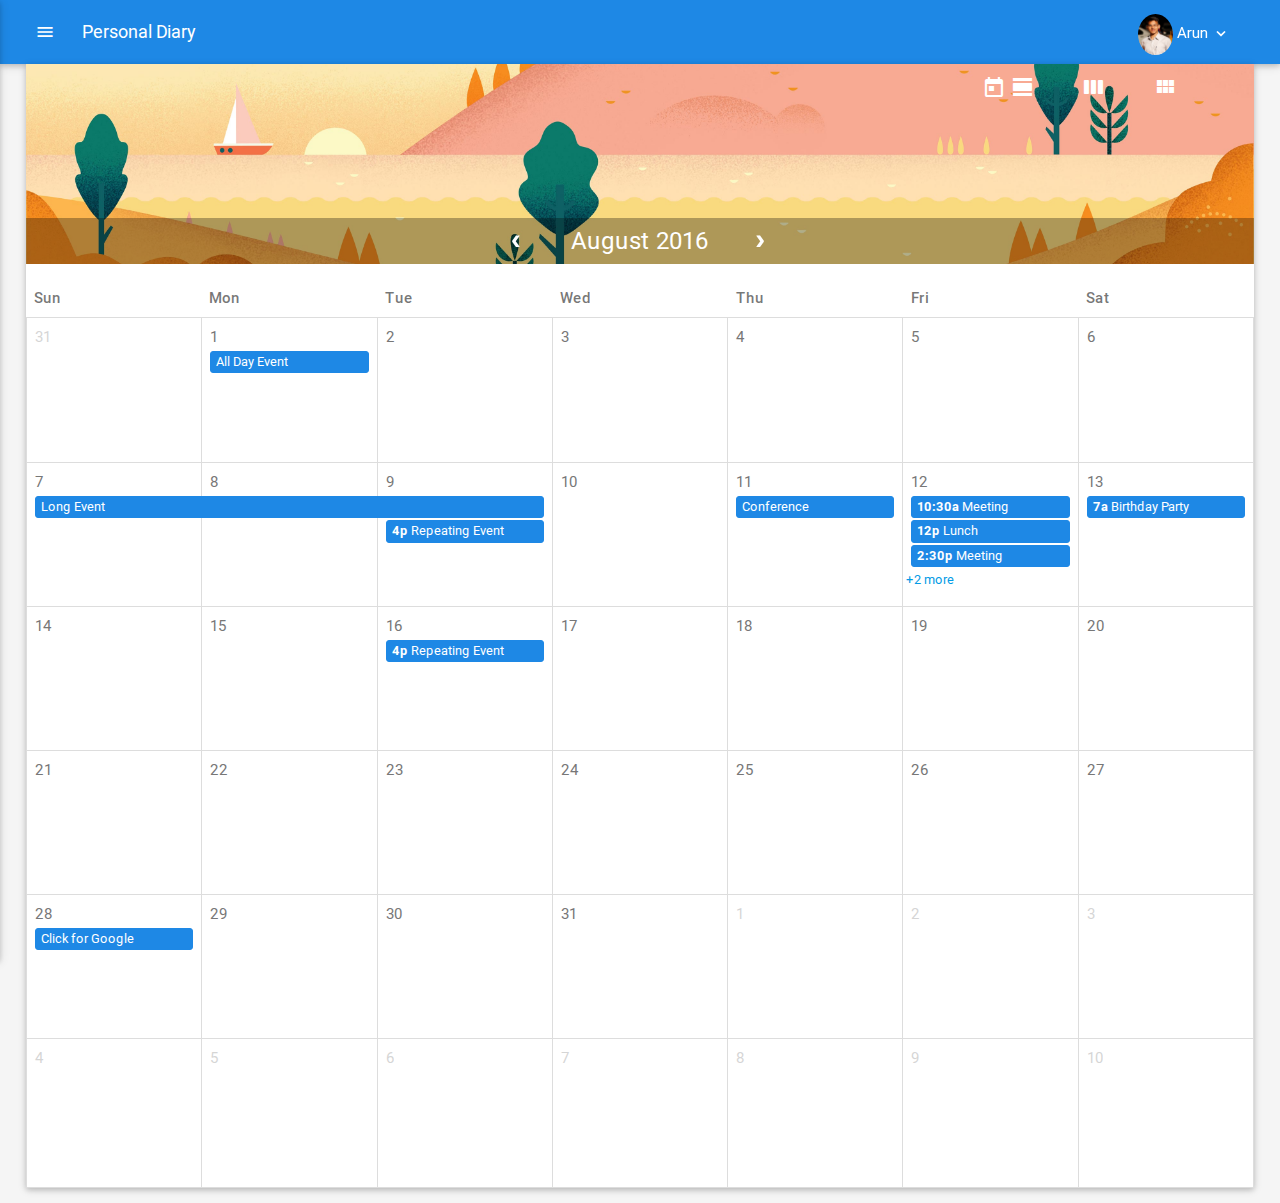
<file: index.html>
<!DOCTYPE html>
	<html>
		<head>
			<!--Let browser know website is optimized for mobile-->
		    <meta name="viewport" content="width=device-width, initial-scale=1.0"/>
			<!--Import Google Icon Font-->
		    <link href="http://fonts.googleapis.com/icon?family=Material+Icons" rel="stylesheet">
		    <!--Import materialize.css-->
		    <link type="text/css" rel="stylesheet" href="css/materialize.min.css"  media="screen,projection"/>
		    <link type="text/css" rel="stylesheet" href="css/common.css"  >
			
			<!-- Calender -->
			<meta charset='utf-8' />
			<link href='css/fullcalendar.css' rel='stylesheet' />
			
		    
    </head>
	<body class="grey lighten-4">
		<!-- header -->
		<nav class="col s12 m12 l12">
			<div class="nav-wrapper  blue darken-1 header">
				<a href="#" data-activates="slide-out" class="button-collapse brand-logo left"><i class="material-icons logo-img">menu</i>Personal Diary</a>
				<ul class="right">
					<li>
						
						<!-- Dropdown Trigger -->
						<a class='dropdown-button waves-effect' data-beloworigin="true" href='#' data-activates='user-drop-down'>
							<img src="img/arun.jpg" alt="" class="circle responsive-img user-img">
							Arun
							<i class="material-icons">keyboard_arrow_down</i>
						</a>

						<!-- Dropdown Structure -->
						<ul id='user-drop-down' class='dropdown-content'>
							<li><a href="#!" class="waves-effect"><i class="material-icons">person_outline</i>My Profile</a></li>
							<li><a href="#!" class="waves-effect"><i class="material-icons">tune</i>Settings</a></li>
							<li class="divider"></li>
							<li><a href="#!" class="waves-effect"><i class="material-icons">exit_to_app</i>Logout</a></li>
						</ul>
					</li>
					
				</ul>
			</div>
		</nav>
		<!-- Side Nav -->
		<ul id="slide-out" class="side-nav">
			<li><div class="userView">
			  <img class="background" src="img/mt_bg.jpg">
			  <a href="#!user"><img class="circle" src="img/arun.jpg"></a>
			  <a href="#!name"><span class="white-text name">Arun Meena</span></a>
			  <a href="#!email"><span class="white-text email">arunmeena@gmail.com</span></a>
			</div></li>
			<li><a href="#!" class="waves-effect"><i class="material-icons">date_range</i>Calender</a></li>
			<li><a href="notes.html" class="waves-effect"><i class="material-icons">assignment</i>Notes</a></li>
			<li><a href="#!" class="waves-effect"><i class="material-icons">assignment_turned_in</i>To do List</a></li>
			<li><div class="divider"></div></li>
			<li><a class="waves-effect" href="#!"><i class="material-icons">account_box</i>My Account</a></li>
		</ul>
		<!-- Container -->
		<div class="container">
			<div id='calendar' class="card col s12 m12 l12"></div>
		</div>
		  <!-- Modal Structure -->
		  <div id="addEvent" class="modal modal-fixed-footer">
			<div class="modal-content">
				<h4>Add Event</h4>
				<form class="col s12">
					<div class="row">
						<div class="input-field col s12 m6 l6">
						  <input id="addTitle" name="event" type="text">
						  <label for="last_name">Event Name</label>
						</div>
						<div class="input-field col s12 m6 l6">
							<select>
							  <option value="" disabled selected>Choose your Event</option>
							  <option value="1">Meeting</option>
							  <option value="2">Reminder</option>
							  <option value="3">Birth Day</option>
							</select>
							<label>Event Category</label>
						</div>
					</div>
					<div class="row">
						<div class=" col s12 m6 l6">
						  <label>Start Time</label>
						  <input id="startTime" type="time" >
						</div>
						<div class="col s12 m6 l6">
						  <label>End Time</label>
						  <input id="endTime" type="time">
						</div>
					</div>
					<div class="row">
						<div class=" col s12 m6 l6">
						  
						  <div class="switch">
							<label for="last_name">All Day</label>
								<label>
								  <input type="checkbox">
								  <span class="lever"></span>
								</label>
							</div>
						</div>
					</div>
				</form>
			</div>
			<div class="modal-footer">
			  <a href="#!" id="saveEvent" class="modal-action modal-close waves-effect waves-green btn-flat">Save</a>
			</div>
		  </div>
		  <!-- Modal Structure -->
		  <div id="editEvent" class="modal modal-fixed-footer">
			<div class="modal-content">
				<h4>Edit Event</h4>
				<form class="col s12">
					<div class="row">
						<div class="input-field col s12 m6 l6">
						  <input id="editTitle" name="event" type="text">
						  <label for="last_name">Event Name</label>
						</div>
						<div class="input-field col s12 m6 l6">
							<select>
							  <option value="" disabled selected>Choose your Event</option>
							  <option value="1">Meeting</option>
							  <option value="2">Reminder</option>
							  <option value="3">Birth Day</option>
							</select>
							<label>Event Category</label>
						</div>
					</div>
					<div class="row">
						<div class=" col s12 m6 l6">
						  <label>Start Time</label>
						  <input id="startTime" type="time" >
						</div>
						<div class="col s12 m6 l6">
						  <label>End Time</label>
						  <input id="endTime" type="time">
						</div>
					</div>
					<div class="row">
						<div class=" col s12 m6 l6">
						  
						  <div class="switch">
							<label for="last_name">All Day</label>
								<label>
								  <input type="checkbox">
								  <span class="lever"></span>
								</label>
							</div>
						</div>
					</div>
				</form>
			</div>
			<div class="modal-footer">
			  <a href="#!" id="updateEvent" class="modal-action modal-close waves-effect waves-green btn-flat">Save</a>
			</div>
		  </div>
		<!--Import jQuery before materialize.js-->
		<script type="text/javascript" src="https://code.jquery.com/jquery-2.1.1.min.js"></script>
		<script type="text/javascript" src="js/materialize.min.js"></script>
		<script src='lib/moment.min.js'></script>
		<script src='js/fullcalendar.min.js'></script>
		<script src='js/calendar.js'></script>
		<script type="text/javascript">
				$( document ).ready(function() {
					$(".button-collapse").sideNav();
					$('.fc-toolbar .fc-left .fc-button-group .fc-prev-button').addClass('waves-effect waves-light');
					$('.fc-toolbar .fc-left .fc-button-group .fc-next-button').addClass('waves-effect waves-light');
					$('.fc-month-button').addClass('tooltipped');
					$('.fc-agendaDay-button').addClass('tooltipped');
					$('.fc-agendaWeek-button').addClass('tooltipped');
					$('.fc-today-button').addClass('tooltipped');
					$('.fc-month-button.tooltipped').tooltip({tooltip:'Month',position:'bottom',delay:'5'});
					$('.fc-agendaWeek-button.tooltipped').tooltip({tooltip:'Week',position:'bottom',delay:'5'});
					$('.fc-agendaDay-button.tooltipped').tooltip({tooltip:'Day',position:'bottom',delay:'5'});
					$('.fc-today-button.tooltipped').tooltip({tooltip:'Today',position:'bottom',delay:'5'});
					//$('.fc-day .fc-widget-content .fc-wed .fc-past').addClass('modal-trigger');
					$('select').material_select();
					$('.datepicker').pickadate({
						selectMonths: true, // Creates a dropdown to control month
						selectYears: 15 // Creates a dropdown of 15 years to control year
					});
					
				});	
				
		</script>
		
    </body>
 </html>
</file>
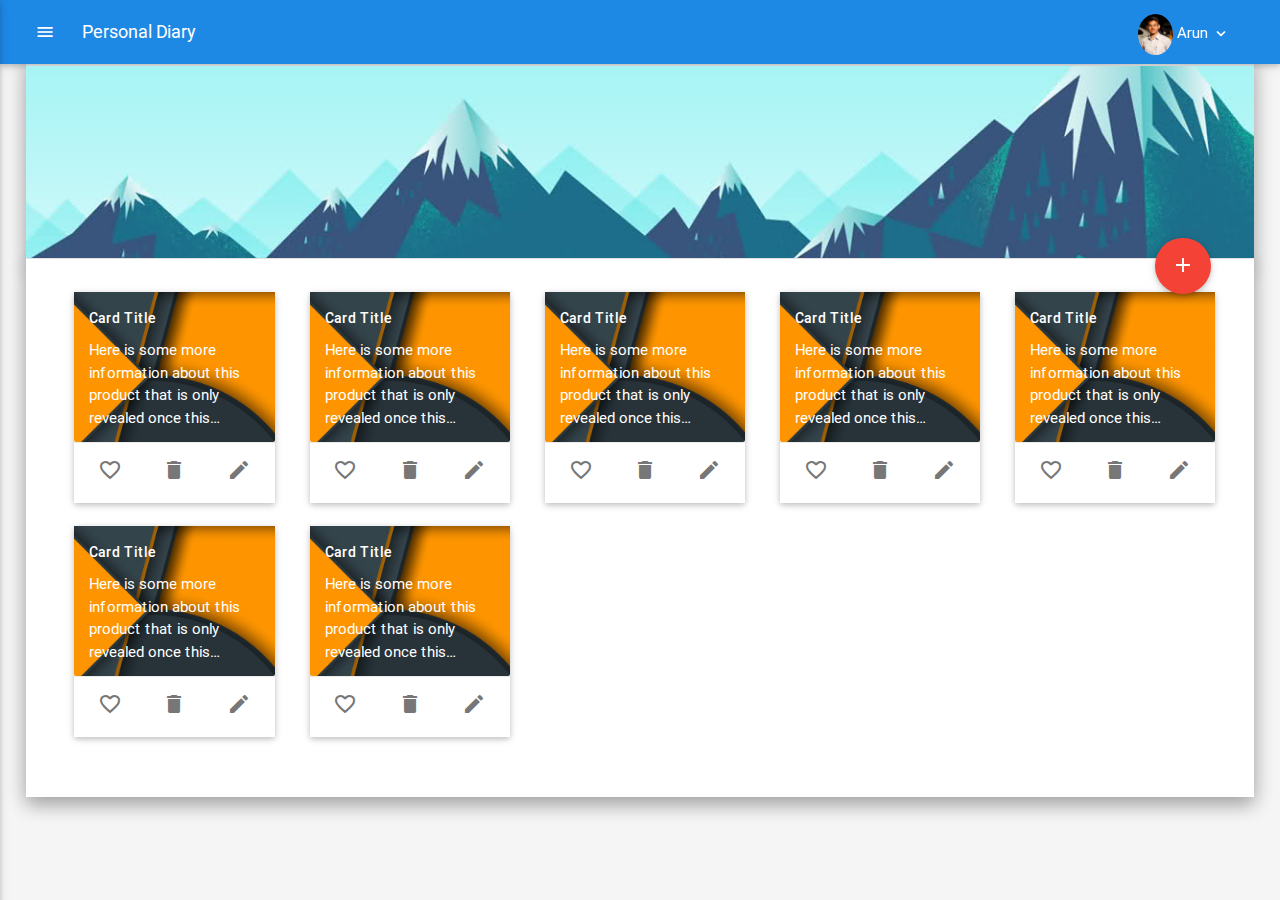
<file: notes.html>
<!DOCTYPE html>
	<html>
		<head>
			<!--Let browser know website is optimized for mobile-->
			<meta name="viewport" content="width=device-width, initial-scale=1.0"/>
			<!--Import Google Icon Font-->
		    <link href="http://fonts.googleapis.com/icon?family=Material+Icons" rel="stylesheet">
		    <!--Import materialize.css-->
			<link type="text/css" rel="stylesheet" href="css/materialize.min.css">	
			<link type="text/css" rel="stylesheet" href="css/common.css">

			
			
		    
    </head>
	<body class="grey lighten-4">
		<!-- header -->
		<nav class="col s12 m12 l12">
			<div class="nav-wrapper  blue darken-1 header">
				<a href="#" data-activates="slide-out" class="button-collapse brand-logo left"><i class="material-icons logo-img">menu</i>Personal Diary</a>
				<ul class="right">
					<li>
						
						<!-- Dropdown Trigger -->
						<a class='dropdown-button waves-effect' data-beloworigin="true" href='#' data-activates='user-drop-down'>
							<img src="img/arun.jpg" alt="" class="circle responsive-img user-img">
							Arun
							<i class="material-icons">keyboard_arrow_down</i>
						</a>

						<!-- Dropdown Structure -->
						<ul id='user-drop-down' class='dropdown-content'>
							<li><a href="#!" class="waves-effect"><i class="material-icons">person_outline</i>My Profile</a></li>
							<li><a href="#!" class="waves-effect"><i class="material-icons">tune</i>Settings</a></li>
							<li class="divider"></li>
							<li><a href="#!" class="waves-effect"><i class="material-icons">exit_to_app</i>Logout</a></li>
						</ul>
					</li>
					
				</ul>
			</div>
		</nav>
		<!-- Side Nav -->
		<ul id="slide-out" class="side-nav">
			<li><div class="userView">
			  <img class="background" src="img/mt_bg.jpg">
			  <a href="#!user"><img class="circle" src="img/arun.jpg"></a>
			  <a href="#!name"><span class="white-text name">Arun Meena</span></a>
			  <a href="#!email"><span class="white-text email">arunmeena@gmail.com</span></a>
			</div></li>
			<li><a href="index.html" class="waves-effect"><i class="material-icons">date_range</i>Calender</a></li>
			<li><a href="#!" class="waves-effect"><i class="material-icons">assignment</i>Notes</a></li>
			<li><a href="#!" class="waves-effect"><i class="material-icons">assignment_turned_in</i>To do List</a></li>
			<li><div class="divider"></div></li>
			<li><a class="waves-effect" href="#!"><i class="material-icons">account_box</i>My Account</a></li>
		</ul>
		<!-- Container -->
		<div class="container">
			<div class="notes-header z-depth-2">
				<img src="img/note-header.jpg" class=""/>
				<a class="btn-floating btn-large waves-effect waves-light red modal-trigger" href="#addModal"><i class="material-icons">add</i></a>
			</div>
				<!-- Add Modal Structure -->
				<div id="addModal" class="modal modal-fixed-footer">
					<div class="modal-content">
						<h4>Notes <span class="modal-close right">x<span></h4>
						<div class="row">
							<form class="col s12">
								<div class="row">
									<div class="input-field col s12 m6">
										<input id="first_name" type="text" class="validate">
										<label for="first_name">Notes Title</label>
									</div>
									<div class="input-field col s12 m6">
										<select class="icons">
											<option value="" disabled selected>Choose your image</option>
											<option value="" data-icon="img/things to remenber.jpg" class="left circle">(Default)</option>
											<option value="" data-icon="img/groceries.jpg" class="left circle">Thoughts</option>
											<option value="" data-icon="img/shopping list.jpg" class="left circle">Quotes</option>
											<option value="" data-icon="img/things to remenber.jpg" class="left circle">Things to Remember</option>
											<option value="" data-icon="img/groceries.jpg" class="left circle">Groceries</option>
											<option value="" data-icon="img/shopping list.jpg" class="left circle">Shopping List</option>
											<option value="" data-icon="img/things to remenber.jpg" class="left circle">Task List</option>
										</select>
										<label>Category (Optional)</label>
									</div>
								</div>
								<div class="row">
									<div class="input-field col s12">
										<i class="material-icons prefix">mode_edit</i>
										<textarea id="textareaContent" class="materialize-textarea"></textarea>
										<label for="textareaContent">Notes Content</label>
									</div>
								</div>
							</form>
						</div>
					</div>
					<div class="modal-footer">
					  <a href="#!" class="modal-action modal-close waves-effect btn-flat ">Save</a>
					  <a href="#!" class="modal-action modal-close waves-effect btn-flat ">Cancel</a>
					</div>
				</div>
			<!-- Notes card -->
			<div class="wrapper-todo z-depth-2">
				<div class="row">
					<div class="col s10 offset-s1 m3 l2 card sticky-action notes hoverable">
						<div class="card-content">
							<span class="card-title activator grey-text text-darken-4">Card Title</span>
							<p class="ellipsis activator">
								Here is some more information about this product that is only revealed once	this product lorem ipsum 
							<p>
						</div>
						<div class="card-action">
							<div class="row">
								<a href="#!" class=" col s4"><i class="material-icons">favorite_border</i></a>
								<a href="#!" class=" col s4"><i class="material-icons">delete</i></a>
								<a href="#addModal" class="modal-trigger col s4"><i class="material-icons">edit</i></a>
								
							</div>
						</div>
						<div class="card-reveal">
						  <span class="card-title grey-text text-darken-4">Card Title<i class="material-icons right">close</i></span>
						  <p>Here is some more information about this product that is only revealed once clicked on.</p>
						</div>
					</div>
					<div class="col s10 offset-s1 m3 l2 card sticky-action notes hoverable">
						<div class="card-content">
							<span class="card-title activator grey-text text-darken-4">Card Title</span>
							<p class="ellipsis activator">
								Here is some more information about this product that is only revealed once	this product lorem ipsum 
							<p>
						</div>
						<div class="card-action">
							<div class="row">
								<a href="#!" class=" col s4"><i class="material-icons">favorite_border</i></a>
								<a href="#!" class=" col s4"><i class="material-icons">delete</i></a>
								<a href="#addModal" class="modal-trigger col s4"><i class="material-icons">edit</i></a>
								
							</div>
						</div>
						<div class="card-reveal">
						  <span class="card-title grey-text text-darken-4">Card Title<i class="material-icons right">close</i></span>
						  <p>Here is some more information about this product that is only revealed once clicked on.</p>
						</div>
					</div>
					<div class="col s10 offset-s1 m3 l2 card sticky-action notes hoverable">
						<div class="card-content">
							<span class="card-title activator grey-text text-darken-4">Card Title</span>
							<p class="ellipsis activator">
								Here is some more information about this product that is only revealed once	this product lorem ipsum 
							<p>
						</div>
						<div class="card-action">
							<div class="row">
								<a href="#!" class=" col s4"><i class="material-icons">favorite_border</i></a>
								<a href="#!" class=" col s4"><i class="material-icons">delete</i></a>
								<a href="#addModal" class="modal-trigger col s4"><i class="material-icons">edit</i></a>
								
							</div>
						</div>
						<div class="card-reveal">
						  <span class="card-title grey-text text-darken-4">Card Title<i class="material-icons right">close</i></span>
						  <p>Here is some more information about this product that is only revealed once clicked on.</p>
						</div>
					</div>
					<div class="col s10 offset-s1 m3 l2 card sticky-action notes hoverable">
						<div class="card-content">
							<span class="card-title activator grey-text text-darken-4">Card Title</span>
							<p class="ellipsis activator">
								Here is some more information about this product that is only revealed once	this product lorem ipsum 
							<p>
						</div>
						<div class="card-action">
							<div class="row">
								<a href="#!" class=" col s4"><i class="material-icons">favorite_border</i></a>
								<a href="#!" class=" col s4"><i class="material-icons">delete</i></a>
								<a href="#addModal" class="modal-trigger col s4"><i class="material-icons">edit</i></a>
								
							</div>
						</div>
						<div class="card-reveal">
						  <span class="card-title grey-text text-darken-4">Card Title<i class="material-icons right">close</i></span>
						  <p>Here is some more information about this product that is only revealed once clicked on.</p>
						</div>
					</div>
					<div class="col s10 offset-s1 m3 l2 card sticky-action notes hoverable">
						<div class="card-content">
							<span class="card-title activator grey-text text-darken-4">Card Title</span>
							<p class="ellipsis activator">
								Here is some more information about this product that is only revealed once	this product lorem ipsum 
							<p>
						</div>
						<div class="card-action">
							<div class="row">
								<a href="#!" class=" col s4"><i class="material-icons">favorite_border</i></a>
								<a href="#!" class=" col s4"><i class="material-icons">delete</i></a>
								<a href="#addModal" class="modal-trigger col s4"><i class="material-icons">edit</i></a>
								
							</div>
						</div>
						<div class="card-reveal">
						  <span class="card-title grey-text text-darken-4">Card Title<i class="material-icons right">close</i></span>
						  <p>Here is some more information about this product that is only revealed once clicked on.</p>
						</div>
					</div>
					<div class="col s10 offset-s1 m3 l2 card sticky-action notes hoverable">
						<div class="card-content">
							<span class="card-title activator grey-text text-darken-4">Card Title</span>
							<p class="ellipsis activator">
								Here is some more information about this product that is only revealed once	this product lorem ipsum 
							<p>
						</div>
						<div class="card-action">
							<div class="row">
								<a href="#!" class=" col s4"><i class="material-icons">favorite_border</i></a>
								<a href="#!" class=" col s4"><i class="material-icons">delete</i></a>
								<a href="#addModal" class="modal-trigger col s4"><i class="material-icons">edit</i></a>
								
							</div>
						</div>
						<div class="card-reveal">
						  <span class="card-title grey-text text-darken-4">Card Title<i class="material-icons right">close</i></span>
						  <p>Here is some more information about this product that is only revealed once clicked on.</p>
						</div>
					</div>
					<div class="col s10 offset-s1 m3 l2 card sticky-action notes hoverable">
						<div class="card-content">
							<span class="card-title activator grey-text text-darken-4">Card Title</span>
							<p class="ellipsis activator">
								Here is some more information about this product that is only revealed once	this product lorem ipsum 
							<p>
						</div>
						<div class="card-action">
							<div class="row">
								<a href="#!" class=" col s4"><i class="material-icons">favorite_border</i></a>
								<a href="#!" class=" col s4"><i class="material-icons">delete</i></a>
								<a href="#addModal" class="modal-trigger col s4"><i class="material-icons">edit</i></a>
								
							</div>
						</div>
						<div class="card-reveal">
						  <span class="card-title grey-text text-darken-4">Card Title<i class="material-icons right">close</i></span>
						  <p>Here is some more information about this product that is only revealed once clicked on.</p>
						</div>
					</div>
				</div>
			</div>
		</div>
		<!--Import jQuery before materialize.js-->
		<script type="text/javascript" src="https://code.jquery.com/jquery-2.1.1.min.js"></script>
		<script type="text/javascript" src="js/materialize.min.js"></script>
		<script type="text/javascript">
			
				
				// Initialize collapse button
				
				// Initialize collapsible (uncomment the line below if you use the dropdown variation)
				//$('.collapsible').collapsible();
				$( document ).ready(function() {
					$(".button-collapse").sideNav();
					$('.modal-trigger').leanModal();
					$('select').material_select()
					
				});	
		</script>
    </body>
 </html>
</file>
<file: css/common.css>
nav .header a.button-collapse {
	font-size:18px;
	margin-left:35px;
}
nav .header a.button-collapse .logo-img{
    height:32px;
	width:32px;
	font-size:20px
}
nav .header ul.right{
	padding-right:35px;
}
nav .header ul li .dropdown-button .user-img{
	width:35px;
	vertical-align: middle;
}
nav .header ul li .dropdown-button .material-icons{
	display: inline-block;
    vertical-align: middle;
	font-size:18px;
}
nav .header ul li .dropdown-button.active{
    background-color: rgba(0,0,0,0.1);
}
nav .dropdown-content i{
	font-size: 18px;
    display: inline-block;
    vertical-align: middle;
    margin-right: 5px;
}
nav .dropdown-content li{
	min-height: 40px;
}
nav .dropdown-content li>a{
	font-size:14px;
	line-height: 14px;
}


.container{
	margin-top: -8px;
}

.wrapper-todo{
	padding:25px;
	background-color:#fff;
	
}
.collapsible .collapsible-body{
	 background-color:#f2f2f2;
}

.notes-header{
	width:100%;
	height:auto;
	margin-bottom:-5px;
}
.notes-header img{
	max-width: 100%;
    height: auto;
}
.notes-header a.btn-floating{
	position:absolute;
	top:238px;
	right:70px;
}
.notes{
	min-width:200px;
	display: inline-block;
    padding:0 !important;
	
}
.notes .card-content,.notes .card-action,.notes .card-reveal{
	padding:15px;
}
.notes .card-content{
	background-image:url('../img/mt_bg.jpg');
	background-size:130%;
	color:#fff;
	height: 150px;
}
.notes .card-content .card-title, .notes .card-reveal .card-title{
    font-size: 14px;
    font-weight: 500;
	line-height:14px;
	color:#fff !important;
}
.notes .card-content .ellipsis{
    display: block;
    display: -webkit-box;
    /* max-width: 357px; */
    height: 90px;
    margin-top: 10px;
    -webkit-line-clamp: 4;
    -webkit-box-orient: vertical;
    overflow: hidden;
    text-overflow: ellipsis;
	cursor:pointer;
}
.notes .card-action .row{
	margin-bottom:0;
}
.notes .card-action i.material-icons {
    color: #777;
	cursor:pointer;
	text-align:center;
}
.notes .card-action a{
	color: #1e88e5 !important;
	text-align:center;
	margin-right:0 !important;
}
.notes .card-reveal .card-title{
	color:#777 !important;
}
.notes .card-reveal .card-title i{
	font-size: 14px;
    margin-top: -2px;
}
.notes .card-reveal p{
	font-size: 12px;
    line-height: 16px;
}
.modal .modal-content h4 span.modal-close{
	font-size: 18px;
    margin-top: -12px;
}
.modal .modal-content form .file-field .btn{
	background-color: #1e88e5;
	padding:0 8px;
	height: 36px;
    line-height: 36px;
    margin-top: 10px;
}
.modal .modal-content form .input-field textarea{
	height:100px;
	min-height:100px;
	max-height:100px;
	overflow:auto;	
}
.modal .modal-footer .modal-action{
	color: #1e88e5;
}
/* label focus color */
.input-field input[type=text]:focus + label,.input-field input[type=time]:focus:not([readonly]) + label,.input-field textarea:focus:not([readonly]) + label {
	color: #1e88e5;
}
/* label underline focus color */
.input-field input[type=text]:focus,input[type=time]:focus:not([readonly]),.input-field textarea:focus:not([readonly]) {
	border-bottom: 1px solid #1e88e5;
	box-shadow: 0 1px 0 0 #1e88e5;
}
/* icon prefix focus color */
.input-field .prefix.active {
	color: #1e88e5;
}
.dropdown-content li>a, .dropdown-content li>span{
	color:#1e88e5;
}
/* Modal */
#editEvent.modal.modal-fixed-footer{
	height:61%;
}
.switch label input[type=checkbox]:checked+.lever:after{
	background-color:#1e88e5;
}
.switch label input[type=checkbox]:checked+.lever {
    background-color: #99b7d2;
}
/* calendar*/
#calendar.fc .fc-widget-header {
    border: none;
    color: rgba(0,0,0,.54);
}
#calendar.fc .fc-widget-header .fc-day-header {
    text-align: left;
    border: none;
    font-weight: 500;
    padding: 8px;
}
#calendar.fc .fc-view.fc-agendaWeek-view.fc-agenda-view .fc-widget-header .fc-day-header{
    border: 1px solid #DDD;
    line-height: 50px;
    font-size: 17px
}

#calendar.fc .fc-view.fc-agendaWeek-view.fc-agenda-view .fc-day, #calendar.fc .fc-view.fc-agendaWeek-view.fc-agenda-view.fc-week {
    /*height: 100px!important;*/
}

#calendar.fc .fc-view.fc-agendaWeek-view.fc-agenda-view .fc-row.fc-week.fc-widget-content, #calendar.fc .fc-view.fc-agendaDay-view.fc-agenda-view .fc-row.fc-week.fc-widget-content {
	border:none !important;
}
#calendar.fc .fc-view.fc-agendaWeek-view.fc-agenda-view .fc-axis.fc-widget-header{
	width:45px;
}
#calendar.fc .fc-view.fc-agendaWeek-view.fc-agenda-view .fc-divider.fc-widget-header{
	background-color:#999;
}
#calendar.fc .fc-view.fc-agendaWeek-view.fc-agenda-view .fc-widget-content .fc-time-grid .fc-slats td, #calendar.fc .fc-view.fc-agendaDay-view.fc-agenda-view .fc-widget-content .fc-time-grid .fc-slats td{
	height:50px;
}
.fc-scroller {
    height: auto !important;
}
.fc-toolbar{
	background-image:url('../img/bkg_08_august.jpg');
	height: 200px;
    background-position-y: 52%;
    background-size: 100%;
}
.fc-toolbar .fc-center{
	position:relative;
	background-color:rgba(0,0,0,.3);
	width:100%;
	top:74px;
	padding:10px;
}
.fc-toolbar .fc-center h2{
	font-size: 24px;
    color: #fff;
    width: 100%;
}
.fc-toolbar .fc-left{
	position: relative;
    left: 50%;
}
.fc-toolbar .fc-left .fc-button-group{
	position: relative;
    top: 163px;
    width: 100%;
    z-index: 1;
}
.fc-toolbar .fc-left .fc-button-group .fc-next-button, .fc-toolbar .fc-left .fc-button-group .fc-prev-button{
	border: 0px solid transparent;
    background: transparent;
    border-radius: 50%;
    height: 30px;
    width: 30px;
    color: #fff;
    padding: 4px;
	text-shadow: none;
    box-shadow: none;
}
.fc-toolbar .fc-left .fc-button-group .fc-prev-button{
	left:-140px;
}
.fc-toolbar .fc-left .fc-button-group .fc-next-button{
	left:75px;
}
.fc-toolbar .fc-left .fc-today-button{
	right: -265px !important;
	top:-29px;
}
.fc-toolbar .fc-left .fc-today-button,.fc-toolbar .fc-right .fc-month-button,.fc-toolbar .fc-right .fc-agendaWeek-button,.fc-toolbar .fc-right .fc-agendaDay-button{
    background: transparent;
	visibility:hidden;
    border: 0;
	color:#fff;
	font-size:24px;
	text-shadow:none;
	opacity:1;
	float:right;
	position: relative;
    right: -115px;
    padding: 0;
	margin-right:-10px;
}
.fc-toolbar .fc-right .fc-agendaDay-button{
	margin-right:10px;
}
.fc-toolbar .fc-left .fc-today-button:before,.fc-toolbar .fc-right .fc-month-button:before,.fc-toolbar .fc-right .fc-agendaWeek-button:before,.fc-toolbar .fc-right .fc-agendaDay-button:before{
	font-family: 'Material Icons';
	visibility:visible;
}
.fc-toolbar .fc-left .fc-today-button:before{
	content:'today';
}
.fc-toolbar .fc-right .fc-month-button:before{
	content:'view_module';
}
.fc-toolbar .fc-right .fc-agendaWeek-button:before{
	content:'view_week';
}
.fc-toolbar .fc-right .fc-agendaDay-button:before{
	content:'view_day';
}

.material-tooltip{
	
	padding:5px;
	font-size:11px;
	line-height:10px;
	min-height:20px;
	border-radius:2px;
}

@media only screen and (min-width: 1440px){
	.notes-header a.btn-floating {
		top: 238px;
		right:120px;
	}
}
@media only screen and (min-width: 993px){
	nav .header a.button-collapse {
		display: block;
	}
	.container{
		width:96% ;
	}
	.row .col.l2.notes{
		margin-left: 35px ;
	}
}
@media only screen and (min-device-width: 768px) and (max-device-width: 1024px){
	.row .col.m3.notes{
		margin-left: 7px;
	}
	.notes-header a.btn-floating {
		top: 138px;
	}	
	.fc-toolbar .fc-left .fc-today-button{
		right:30px !important;
	}
  }
@media only screen and (min-device-width: 768px) and (max-device-width: 1024px) and (orientation: portrait) {
	.row .col.m3.notes{
		margin-left: 7px;
	}
	.fc-toolbar .fc-left .fc-today-button{
		right:30px !important;
	}
}
@media only screen and (min-device-width: 768px) and (max-device-width: 1024px) and (orientation: landscape)  {
	.row .col.l2.notes{
		margin-left: 35px ;
	}
	.notes-header a.btn-floating {
		top: 188px;
	}
	.fc-toolbar .fc-left .fc-today-button{
		right:-85px !important;
	}
}
@media only screen and (max-width: 600px){
	nav .header a.button-collapse {
		margin-left:0px;
	}
	nav .header ul.right{
		padding-right:0px;
	}
	.side-nav{
		width:200px;
	}
	#calendar.fc .fc-view.fc-agendaWeek-view.fc-agenda-view .fc-widget-header .fc-day-header{
		font-size: 12px;
		font-weight: bold;
		text-align: center;
		padding:0;
	}
	.fc-toolbar {
		height: 110px;
		background-position-y: 55%;
		background-size: 100%;
	}
	.fc-toolbar .fc-left .fc-today-button {
		right: 213px !important;
		top: -31px !important;
	}
	.fc-toolbar .fc-left .fc-button-group{
		top:75px;
	}
	.fc-toolbar .fc-center{
		top:-67px;
	}
	.fc-toolbar .fc-left .fc-today-button, .fc-toolbar .fc-right .fc-month-button, .fc-toolbar .fc-right .fc-agendaWeek-button, .fc-toolbar .fc-right .fc-agendaDay-button{
		margin-right:3px;
		right:0px;
		top:-82px;
	}
	.notes-header a.btn-floating {
		top: 69px;
		right: 50px;
	}
}
@media only screen and (max-width: 320px){
	.fc-toolbar .fc-left .fc-today-button{
		right: 185px !important;
	}
	.fc-toolbar .fc-left .fc-today-button, .fc-toolbar .fc-right .fc-month-button, .fc-toolbar .fc-right .fc-agendaWeek-button, .fc-toolbar .fc-right .fc-agendaDay-button{
		margin-right: -11px;
		right: -5px;
	}
}
</file>
<file: css/fullcalendar.css>
/*!
 * <%= meta.title %> v<%= meta.version %> Stylesheet
 * Docs & License: <%= meta.homepage %>
 * (c) <%= meta.copyright %>
 */


.fc {
	direction: ltr;
	text-align: left;
}

.fc-rtl {
	text-align: right;
}

body .fc { /* extra precedence to overcome jqui */
	font-size: 1em;
}


/* Colors
--------------------------------------------------------------------------------------------------*/

.fc-unthemed th,
.fc-unthemed td,
.fc-unthemed thead,
.fc-unthemed tbody,
.fc-unthemed .fc-divider,
.fc-unthemed .fc-row,
.fc-unthemed .fc-content, /* for gutter border */
.fc-unthemed .fc-popover {
	border-color: #ddd;
}

.fc-unthemed .fc-popover {
	background-color: #fff;
}

.fc-unthemed .fc-divider,
.fc-unthemed .fc-popover .fc-header {
	background: #eee;
}

.fc-unthemed .fc-popover .fc-header .fc-close {
	color: #666;
}

.fc-unthemed .fc-today {
	background: #fcf8e3;
}

.fc-highlight { /* when user is selecting cells */
	background: #bce8f1;
	opacity: .3;
	filter: alpha(opacity=30); /* for IE */
}

.fc-bgevent { /* default look for background events */
	background: rgb(143, 223, 130);
	opacity: .3;
	filter: alpha(opacity=30); /* for IE */
}

.fc-nonbusiness { /* default look for non-business-hours areas */
	/* will inherit .fc-bgevent's styles */
	background: #d7d7d7;
}


/* Icons (inline elements with styled text that mock arrow icons)
--------------------------------------------------------------------------------------------------*/

.fc-icon {
	display: inline-block;
	height: 1em;
	line-height: 1em;
	font-size: 1em;
	text-align: center;
	overflow: hidden;
	font-family: "Courier New", Courier, monospace;

	/* don't allow browser text-selection */
	-webkit-touch-callout: none;
	-webkit-user-select: none;
	-khtml-user-select: none;
	-moz-user-select: none;
	-ms-user-select: none;
	user-select: none;
	}

/*
Acceptable font-family overrides for individual icons:
	"Arial", sans-serif
	"Times New Roman", serif

NOTE: use percentage font sizes or else old IE chokes
*/

.fc-icon:after {
	position: relative;
}

.fc-icon-left-single-arrow:after {
	content: "\02039";
	font-weight: bold;
	font-size: 200%;
	top: -7%;
}

.fc-icon-right-single-arrow:after {
	content: "\0203A";
	font-weight: bold;
	font-size: 200%;
	top: -7%;
}

.fc-icon-left-double-arrow:after {
	content: "\000AB";
	font-size: 160%;
	top: -7%;
}

.fc-icon-right-double-arrow:after {
	content: "\000BB";
	font-size: 160%;
	top: -7%;
}

.fc-icon-left-triangle:after {
	content: "\25C4";
	font-size: 125%;
	top: 3%;
}

.fc-icon-right-triangle:after {
	content: "\25BA";
	font-size: 125%;
	top: 3%;
}

.fc-icon-down-triangle:after {
	content: "\25BC";
	font-size: 125%;
	top: 2%;
}

.fc-icon-x:after {
	content: "\000D7";
	font-size: 200%;
	top: 6%;
}


/* Buttons (styled <button> tags, normalized to work cross-browser)
--------------------------------------------------------------------------------------------------*/

.fc button {
	/* force height to include the border and padding */
	-moz-box-sizing: border-box;
	-webkit-box-sizing: border-box;
	box-sizing: border-box;

	/* dimensions */
	margin: 0;
	height: 2.1em;
	padding: 0 .6em;

	/* text & cursor */
	font-size: 1em; /* normalize */
	white-space: nowrap;
	cursor: pointer;
}

/* Firefox has an annoying inner border */
.fc button::-moz-focus-inner { margin: 0; padding: 0; }
	
.fc-state-default { /* non-theme */
	border: 1px solid;
}

.fc-state-default.fc-corner-left { /* non-theme */
	border-top-left-radius: 4px;
	border-bottom-left-radius: 4px;
}

.fc-state-default.fc-corner-right { /* non-theme */
	border-top-right-radius: 4px;
	border-bottom-right-radius: 4px;
}

/* icons in buttons */

.fc button .fc-icon { /* non-theme */
	position: relative;
	top: -0.05em; /* seems to be a good adjustment across browsers */
	margin: 0 .2em;
	vertical-align: middle;
}
	
/*
  button states
  borrowed from twitter bootstrap (http://twitter.github.com/bootstrap/)
*/

.fc-state-default {
	background-color: #f5f5f5;
	background-image: -moz-linear-gradient(top, #ffffff, #e6e6e6);
	background-image: -webkit-gradient(linear, 0 0, 0 100%, from(#ffffff), to(#e6e6e6));
	background-image: -webkit-linear-gradient(top, #ffffff, #e6e6e6);
	background-image: -o-linear-gradient(top, #ffffff, #e6e6e6);
	background-image: linear-gradient(to bottom, #ffffff, #e6e6e6);
	background-repeat: repeat-x;
	border-color: #e6e6e6 #e6e6e6 #bfbfbf;
	border-color: rgba(0, 0, 0, 0.1) rgba(0, 0, 0, 0.1) rgba(0, 0, 0, 0.25);
	color: #333;
	text-shadow: 0 1px 1px rgba(255, 255, 255, 0.75);
	box-shadow: inset 0 1px 0 rgba(255, 255, 255, 0.2), 0 1px 2px rgba(0, 0, 0, 0.05);
}

.fc-state-hover,
.fc-state-down,
.fc-state-active,
.fc-state-disabled {
	color: #333333;
	background-color: #e6e6e6;
}

.fc-state-hover {
	color: #333333;
	text-decoration: none;
	background-position: 0 -15px;
	-webkit-transition: background-position 0.1s linear;
	   -moz-transition: background-position 0.1s linear;
	     -o-transition: background-position 0.1s linear;
	        transition: background-position 0.1s linear;
}

.fc-state-down,
.fc-state-active {
	background-color: #cccccc;
	background-image: none;
	box-shadow: inset 0 2px 4px rgba(0, 0, 0, 0.15), 0 1px 2px rgba(0, 0, 0, 0.05);
}

.fc-state-disabled {
	cursor: default;
	background-image: none;
	opacity: 0.65;
	filter: alpha(opacity=65);
	box-shadow: none;
}


/* Buttons Groups
--------------------------------------------------------------------------------------------------*/

.fc-button-group {
	display: inline-block;
}

/*
every button that is not first in a button group should scootch over one pixel and cover the
previous button's border...
*/

.fc .fc-button-group > * { /* extra precedence b/c buttons have margin set to zero */
	float: left;
	margin: 0 0 0 -1px;
}

.fc .fc-button-group > :first-child { /* same */
	margin-left: 0;
}


/* Popover
--------------------------------------------------------------------------------------------------*/

.fc-popover {
	position: absolute;
	box-shadow: 0 2px 6px rgba(0,0,0,.15);
}

.fc-popover .fc-header { /* TODO: be more consistent with fc-head/fc-body */
	padding: 2px 4px;
}

.fc-popover .fc-header .fc-title {
	margin: 0 2px;
}

.fc-popover .fc-header .fc-close {
	cursor: pointer;
}

.fc-ltr .fc-popover .fc-header .fc-title,
.fc-rtl .fc-popover .fc-header .fc-close {
	float: left;
}

.fc-rtl .fc-popover .fc-header .fc-title,
.fc-ltr .fc-popover .fc-header .fc-close {
	float: right;
}

/* unthemed */

.fc-unthemed .fc-popover {
	border-width: 1px;
	border-style: solid;
}

.fc-unthemed .fc-popover .fc-header .fc-close {
	font-size: .9em;
	margin-top: 2px;
}

/* jqui themed */

.fc-popover > .ui-widget-header + .ui-widget-content {
	border-top: 0; /* where they meet, let the header have the border */
}


/* Misc Reusable Components
--------------------------------------------------------------------------------------------------*/

.fc-divider {
	border-style: solid;
	border-width: 1px;
}

hr.fc-divider {
	height: 0;
	margin: 0;
	padding: 0 0 2px; /* height is unreliable across browsers, so use padding */
	border-width: 1px 0;
}

.fc-clear {
	clear: both;
}

.fc-bg,
.fc-bgevent-skeleton,
.fc-highlight-skeleton,
.fc-helper-skeleton {
	/* these element should always cling to top-left/right corners */
	position: absolute;
	top: 0;
	left: 0;
	right: 0;
}

.fc-bg {
	bottom: 0; /* strech bg to bottom edge */
}

.fc-bg table {
	height: 100%; /* strech bg to bottom edge */
}


/* Tables
--------------------------------------------------------------------------------------------------*/

.fc table {
	width: 100%;
	box-sizing: border-box; /* fix scrollbar issue in firefox */
	table-layout: fixed;
	border-collapse: collapse;
	border-spacing: 0;
	font-size: 1em; /* normalize cross-browser */
}

.fc th {
	text-align: center;
}

.fc th,
.fc td {
	border-style: solid;
	border-width: 1px;
	padding: 0;
	vertical-align: top;
}

.fc td.fc-today {
	border-style: double; /* overcome neighboring borders */
}


/* Fake Table Rows
--------------------------------------------------------------------------------------------------*/

.fc .fc-row { /* extra precedence to overcome themes w/ .ui-widget-content forcing a 1px border */
	/* no visible border by default. but make available if need be (scrollbar width compensation) */
	border-style: solid;
	border-width: 0;
}

.fc-row table {
	/* don't put left/right border on anything within a fake row.
	   the outer tbody will worry about this */
	border-left: 0 hidden transparent;
	border-right: 0 hidden transparent;

	/* no bottom borders on rows */
	border-bottom: 0 hidden transparent; 
}

.fc-row:first-child table {
	border-top: 0 hidden transparent; /* no top border on first row */
}


/* Day Row (used within the header and the DayGrid)
--------------------------------------------------------------------------------------------------*/

.fc-row {
	position: relative;
}

.fc-row .fc-bg {
	z-index: 1;
}

/* highlighting cells & background event skeleton */

.fc-row .fc-bgevent-skeleton,
.fc-row .fc-highlight-skeleton {
	bottom: 0; /* stretch skeleton to bottom of row */
}

.fc-row .fc-bgevent-skeleton table,
.fc-row .fc-highlight-skeleton table {
	height: 100%; /* stretch skeleton to bottom of row */
}

.fc-row .fc-highlight-skeleton td,
.fc-row .fc-bgevent-skeleton td {
	border-color: transparent;
}

.fc-row .fc-bgevent-skeleton {
	z-index: 2;

}

.fc-row .fc-highlight-skeleton {
	z-index: 3;
}

/*
row content (which contains day/week numbers and events) as well as "helper" (which contains
temporary rendered events).
*/

.fc-row .fc-content-skeleton {
	position: relative;
	z-index: 4;
	padding-bottom: 2px; /* matches the space above the events */
}

.fc-row .fc-helper-skeleton {
	z-index: 5;
}

.fc-row .fc-content-skeleton td,
.fc-row .fc-helper-skeleton td {
	/* see-through to the background below */
	background: none; /* in case <td>s are globally styled */
	border-color: transparent;

	/* don't put a border between events and/or the day number */
	border-bottom: 0;
}

.fc-row .fc-content-skeleton tbody td, /* cells with events inside (so NOT the day number cell) */
.fc-row .fc-helper-skeleton tbody td {
	/* don't put a border between event cells */
	border-top: 0;
}


/* Scrolling Container
--------------------------------------------------------------------------------------------------*/

.fc-scroller {
	-webkit-overflow-scrolling: touch;
}

/* TODO: move to agenda/basic */
.fc-scroller > .fc-day-grid,
.fc-scroller > .fc-time-grid {
	position: relative; /* re-scope all positions */
	width: 100%; /* hack to force re-sizing this inner element when scrollbars appear/disappear */
}


/* Global Event Styles
--------------------------------------------------------------------------------------------------*/

.fc-event {
	position: relative; /* for resize handle and other inner positioning */
	display: block; /* make the <a> tag block */
	font-size: .85em;
	line-height: 1.3;
	border-radius: 3px;
	border: 1px solid #1e88e5; /* default BORDER color */
	background-color: #1e88e5; /* default BACKGROUND color */
	font-weight: normal; /* undo jqui's ui-widget-header bold */
}

/* overpower some of bootstrap's and jqui's styles on <a> tags */
.fc-event,
.fc-event:hover,
.ui-widget .fc-event {
	color: #fff; /* default TEXT color */
	text-decoration: none; /* if <a> has an href */
}

.fc-event[href],
.fc-event.fc-draggable {
	cursor: pointer; /* give events with links and draggable events a hand mouse pointer */
}

.fc-not-allowed, /* causes a "warning" cursor. applied on body */
.fc-not-allowed .fc-event { /* to override an event's custom cursor */
	cursor: not-allowed;
}

.fc-event .fc-bg { /* the generic .fc-bg already does position */
	z-index: 1;
	background: #fff;
	opacity: .25;
	filter: alpha(opacity=25); /* for IE */
}

.fc-event .fc-content {
	position: relative;
	z-index: 2;
}

/* resizer (cursor AND touch devices) */

.fc-event .fc-resizer {
	position: absolute;
	z-index: 4;
}

/* resizer (touch devices) */

.fc-event .fc-resizer {
	display: none;
}

.fc-event.fc-allow-mouse-resize .fc-resizer,
.fc-event.fc-selected .fc-resizer {
	/* only show when hovering or selected (with touch) */
	display: block;
}

/* hit area */

.fc-event.fc-selected .fc-resizer:before {
	/* 40x40 touch area */
	content: "";
	position: absolute;
	z-index: 9999; /* user of this util can scope within a lower z-index */
	top: 50%;
	left: 50%;
	width: 40px;
	height: 40px;
	margin-left: -20px;
	margin-top: -20px;
}


/* Event Selection (only for touch devices)
--------------------------------------------------------------------------------------------------*/

.fc-event.fc-selected {
	z-index: 9999 !important; /* overcomes inline z-index */
	box-shadow: 0 2px 5px rgba(0, 0, 0, 0.2);
}

.fc-event.fc-selected.fc-dragging {
	box-shadow: 0 2px 7px rgba(0, 0, 0, 0.3);
}


/* Horizontal Events
--------------------------------------------------------------------------------------------------*/

/* bigger touch area when selected */
.fc-h-event.fc-selected:before {
	content: "";
	position: absolute;
	z-index: 3; /* below resizers */
	top: -10px;
	bottom: -10px;
	left: 0;
	right: 0;
}

/* events that are continuing to/from another week. kill rounded corners and butt up against edge */

.fc-ltr .fc-h-event.fc-not-start,
.fc-rtl .fc-h-event.fc-not-end {
	margin-left: 0;
	border-left-width: 0;
	padding-left: 1px; /* replace the border with padding */
	border-top-left-radius: 0;
	border-bottom-left-radius: 0;
}

.fc-ltr .fc-h-event.fc-not-end,
.fc-rtl .fc-h-event.fc-not-start {
	margin-right: 0;
	border-right-width: 0;
	padding-right: 1px; /* replace the border with padding */
	border-top-right-radius: 0;
	border-bottom-right-radius: 0;
}

/* resizer (cursor AND touch devices) */

/* left resizer  */
.fc-ltr .fc-h-event .fc-start-resizer,
.fc-rtl .fc-h-event .fc-end-resizer {
	cursor: w-resize;
	left: -1px; /* overcome border */
}

/* right resizer */
.fc-ltr .fc-h-event .fc-end-resizer,
.fc-rtl .fc-h-event .fc-start-resizer {
	cursor: e-resize;
	right: -1px; /* overcome border */
}

/* resizer (mouse devices) */

.fc-h-event.fc-allow-mouse-resize .fc-resizer {
	width: 7px;
	top: -1px; /* overcome top border */
	bottom: -1px; /* overcome bottom border */
}

/* resizer (touch devices) */

.fc-h-event.fc-selected .fc-resizer {
	/* 8x8 little dot */
	border-radius: 4px;
	border-width: 1px;
	width: 6px;
	height: 6px;
	border-style: solid;
	border-color: inherit;
	background: #fff;
	/* vertically center */
	top: 50%;
	margin-top: -4px;
}

/* left resizer  */
.fc-ltr .fc-h-event.fc-selected .fc-start-resizer,
.fc-rtl .fc-h-event.fc-selected .fc-end-resizer {
	margin-left: -4px; /* centers the 8x8 dot on the left edge */
}

/* right resizer */
.fc-ltr .fc-h-event.fc-selected .fc-end-resizer,
.fc-rtl .fc-h-event.fc-selected .fc-start-resizer {
	margin-right: -4px; /* centers the 8x8 dot on the right edge */
}


/* DayGrid events
----------------------------------------------------------------------------------------------------
We use the full "fc-day-grid-event" class instead of using descendants because the event won't
be a descendant of the grid when it is being dragged.
*/

.fc-day-grid-event {	 
	margin: 1px 8px; /* spacing between events and edges */
    padding: 2px 5px;
}

.fc-day-grid-event.fc-selected:after {
	content: "";
	position: absolute;
	z-index: 1; /* same z-index as fc-bg, behind text */
	/* overcome the borders */
	top: -1px;
	right: -1px;
	bottom: -1px;
	left: -1px;
	/* darkening effect */
	background: #000;
	opacity: .25;
	filter: alpha(opacity=25); /* for IE */
}

.fc-day-grid-event .fc-content { /* force events to be one-line tall */
	white-space: nowrap;
	overflow: hidden;
}

.fc-day-grid-event .fc-time {
	font-weight: bold;
}

/* resizer (cursor devices) */

/* left resizer  */
.fc-ltr .fc-day-grid-event.fc-allow-mouse-resize .fc-start-resizer,
.fc-rtl .fc-day-grid-event.fc-allow-mouse-resize .fc-end-resizer {
	margin-left: -2px; /* to the day cell's edge */
}

/* right resizer */
.fc-ltr .fc-day-grid-event.fc-allow-mouse-resize .fc-end-resizer,
.fc-rtl .fc-day-grid-event.fc-allow-mouse-resize .fc-start-resizer {
	margin-right: -2px; /* to the day cell's edge */
}


/* Event Limiting
--------------------------------------------------------------------------------------------------*/

/* "more" link that represents hidden events */

a.fc-more {
	margin: 1px 3px;
	font-size: .85em;
	cursor: pointer;
	text-decoration: none;
}

a.fc-more:hover {
	text-decoration: underline;
}

.fc-limited { /* rows and cells that are hidden because of a "more" link */
	display: none;
}

/* popover that appears when "more" link is clicked */

.fc-day-grid .fc-row {
	z-index: 1; /* make the "more" popover one higher than this */
}

.fc-more-popover {
	z-index: 2;
	width: 220px;
}

.fc-more-popover .fc-event-container {
	padding: 10px;
}


/* Now Indicator
--------------------------------------------------------------------------------------------------*/

.fc-now-indicator {
	position: absolute;
	border: 0 solid red;
}


/* Utilities
--------------------------------------------------------------------------------------------------*/

.fc-unselectable {
	-webkit-user-select: none;
	 -khtml-user-select: none;
	   -moz-user-select: none;
	    -ms-user-select: none;
	        user-select: none;
	-webkit-touch-callout: none;
	-webkit-tap-highlight-color: rgba(0, 0, 0, 0);
}

/* Toolbar
--------------------------------------------------------------------------------------------------*/

.fc-toolbar {
	text-align: center;
	margin-bottom: 1em;
}

.fc-toolbar .fc-left {
	float: left;
}

.fc-toolbar .fc-right {
	float: right;
}

.fc-toolbar .fc-center {
	display: inline-block;
}

/* the things within each left/right/center section */
.fc .fc-toolbar > * > * { /* extra precedence to override button border margins */
	float: left;
	margin-left: .75em;
}

/* the first thing within each left/center/right section */
.fc .fc-toolbar > * > :first-child { /* extra precedence to override button border margins */
	margin-left: 0;
}
	
/* title text */

.fc-toolbar h2 {
	margin: 0;
}

/* button layering (for border precedence) */

.fc-toolbar button {
	position: relative;
}

.fc-toolbar .fc-state-hover,
.fc-toolbar .ui-state-hover {
	z-index: 2;
}
	
.fc-toolbar .fc-state-down {
	z-index: 3;
}

.fc-toolbar .fc-state-active,
.fc-toolbar .ui-state-active {
	z-index: 4;
}

.fc-toolbar button:focus {
	z-index: 5;
}


/* View Structure
--------------------------------------------------------------------------------------------------*/

/* undo twitter bootstrap's box-sizing rules. normalizes positioning techniques */
/* don't do this for the toolbar because we'll want bootstrap to style those buttons as some pt */
.fc-view-container *,
.fc-view-container *:before,
.fc-view-container *:after {
	-webkit-box-sizing: content-box;
	   -moz-box-sizing: content-box;
	        box-sizing: content-box;
}

.fc-view, /* scope positioning and z-index's for everything within the view */
.fc-view > table { /* so dragged elements can be above the view's main element */
	position: relative;
	z-index: 1;
}

/* BasicView
--------------------------------------------------------------------------------------------------*/

/* day row structure */

.fc-basicWeek-view .fc-content-skeleton,
.fc-basicDay-view .fc-content-skeleton {
	/* we are sure there are no day numbers in these views, so... */
	padding-top: 1px; /* add a pixel to make sure there are 2px padding above events */
	padding-bottom: 1em; /* ensure a space at bottom of cell for user selecting/clicking */
}

.fc-basic-view .fc-body .fc-row {
	min-height: 4em; /* ensure that all rows are at least this tall */
}

/* a "rigid" row will take up a constant amount of height because content-skeleton is absolute */

.fc-row.fc-rigid {
	overflow: hidden;
}

.fc-row.fc-rigid .fc-content-skeleton {
	position: absolute;
	top: 0;
	left: 0;
	right: 0;
}

/* week and day number styling */

.fc-basic-view .fc-week-number,
.fc-basic-view .fc-day-number {
	padding: 0 2px;
}

.fc-basic-view td.fc-week-number span,
.fc-basic-view td.fc-day-number {
	padding-top: 2px;
	padding-bottom: 2px;
}

.fc-basic-view .fc-week-number {
	text-align: center;
}

.fc-basic-view .fc-week-number span {
	/* work around the way we do column resizing and ensure a minimum width */
	display: inline-block;
	min-width: 1.25em;
}

.fc-ltr .fc-basic-view .fc-day-number {
	text-align: left;
    border: 1px solid transparent;
    color: #777;
    padding: 8px 8px 0;
}

.fc-rtl .fc-basic-view .fc-day-number {
	text-align: left;
}

.fc-day-number.fc-other-month {
	opacity: 0.3;
	filter: alpha(opacity=30); /* for IE */
	/* opacity with small font can sometimes look too faded
	   might want to set the 'color' property instead
	   making day-numbers bold also fixes the problem */
}

/* AgendaView all-day area
--------------------------------------------------------------------------------------------------*/

.fc-agenda-view .fc-day-grid {
	position: relative;
	z-index: 2; /* so the "more.." popover will be over the time grid */
}

.fc-agenda-view .fc-day-grid .fc-row {
	min-height: 3em; /* all-day section will never get shorter than this */
}

.fc-agenda-view .fc-day-grid .fc-row .fc-content-skeleton {
	padding-top: 1px; /* add a pixel to make sure there are 2px padding above events */
	padding-bottom: 1em; /* give space underneath events for clicking/selecting days */
}


/* TimeGrid axis running down the side (for both the all-day area and the slot area)
--------------------------------------------------------------------------------------------------*/

.fc .fc-axis { /* .fc to overcome default cell styles */
	vertical-align: middle;
	padding: 0 4px;
	white-space: nowrap;
}

.fc-ltr .fc-axis {
	text-align: right;
}

.fc-rtl .fc-axis {
	text-align: left;
}

.ui-widget td.fc-axis {
	font-weight: normal; /* overcome jqui theme making it bold */
}


/* TimeGrid Structure
--------------------------------------------------------------------------------------------------*/

.fc-time-grid-container, /* so scroll container's z-index is below all-day */
.fc-time-grid { /* so slats/bg/content/etc positions get scoped within here */
	position: relative;
	z-index: 1;
}

.fc-time-grid {
	min-height: 100%; /* so if height setting is 'auto', .fc-bg stretches to fill height */
}

.fc-time-grid table { /* don't put outer borders on slats/bg/content/etc */
	border: 0 hidden transparent;
}

.fc-time-grid > .fc-bg {
	z-index: 1;
}

.fc-time-grid .fc-slats,
.fc-time-grid > hr { /* the <hr> AgendaView injects when grid is shorter than scroller */
	position: relative;
	z-index: 2;
}

.fc-time-grid .fc-content-col {
	position: relative; /* because now-indicator lives directly inside */
	padding: 5px;
}

.fc-time-grid .fc-content-skeleton {
	position: absolute;
	z-index: 3;
	top: 0;
	left: 0;
	right: 0;
}

/* divs within a cell within the fc-content-skeleton */

.fc-time-grid .fc-business-container {
	position: relative;
	z-index: 1;
}

.fc-time-grid .fc-bgevent-container {
	position: relative;
	z-index: 2;
}

.fc-time-grid .fc-highlight-container {
	position: relative;
	z-index: 3;
}

.fc-time-grid .fc-event-container {
	position: relative;
	z-index: 4;
}

.fc-time-grid .fc-now-indicator-line {
	z-index: 5;
}

.fc-time-grid .fc-helper-container { /* also is fc-event-container */
	position: relative;
	z-index: 6;
}


/* TimeGrid Slats (lines that run horizontally)
--------------------------------------------------------------------------------------------------*/

.fc-time-grid .fc-slats td {
	height: 1.5em;
	border-bottom: 0; /* each cell is responsible for its top border */
}

.fc-time-grid .fc-slats .fc-minor td {
	border: none;
}

.fc-time-grid .fc-slats .ui-widget-content { /* for jqui theme */
	background: none; /* see through to fc-bg */
}


/* TimeGrid Highlighting Slots
--------------------------------------------------------------------------------------------------*/

.fc-time-grid .fc-highlight-container { /* a div within a cell within the fc-highlight-skeleton */
	position: relative; /* scopes the left/right of the fc-highlight to be in the column */
}

.fc-time-grid .fc-highlight {
	position: absolute;
	left: 0;
	right: 0;
	/* top and bottom will be in by JS */
}


/* TimeGrid Event Containment
--------------------------------------------------------------------------------------------------*/

.fc-ltr .fc-time-grid .fc-event-container { /* space on the sides of events for LTR (default) */
	margin: 0 2.5% 0 2px;
}

.fc-rtl .fc-time-grid .fc-event-container { /* space on the sides of events for RTL */
	margin: 0 2px 0 2.5%;
}

.fc-time-grid .fc-event,
.fc-time-grid .fc-bgevent {
	position: absolute;
	z-index: 1; /* scope inner z-index's */
	margin: 0px 0px 5px -2px;
}

.fc-time-grid .fc-bgevent {
	/* background events always span full width */
	left: 0;
	right: 0;
}


/* Generic Vertical Event
--------------------------------------------------------------------------------------------------*/

.fc-v-event.fc-not-start { /* events that are continuing from another day */
	/* replace space made by the top border with padding */
	border-top-width: 0;
	padding-top: 1px;

	/* remove top rounded corners */
	border-top-left-radius: 0;
	border-top-right-radius: 0;
}

.fc-v-event.fc-not-end {
	/* replace space made by the top border with padding */
	border-bottom-width: 0;
	padding-bottom: 1px;

	/* remove bottom rounded corners */
	border-bottom-left-radius: 0;
	border-bottom-right-radius: 0;
}


/* TimeGrid Event Styling
----------------------------------------------------------------------------------------------------
We use the full "fc-time-grid-event" class instead of using descendants because the event won't
be a descendant of the grid when it is being dragged.
*/

.fc-time-grid-event {
	overflow: hidden; /* don't let the bg flow over rounded corners */
}

.fc-time-grid-event.fc-selected {
	/* need to allow touch resizers to extend outside event's bounding box */
	/* common fc-selected styles hide the fc-bg, so don't need this anyway */
	overflow: visible;
}

.fc-time-grid-event.fc-selected .fc-bg {
	display: none; /* hide semi-white background, to appear darker */
}

.fc-time-grid-event .fc-content {
	overflow: hidden; /* for when .fc-selected */
}

.fc-time-grid-event .fc-time,
.fc-time-grid-event .fc-title {
	padding: 0 1px;
}

.fc-time-grid-event .fc-time {
	font-size: .85em;
	white-space: nowrap;
}

/* short mode, where time and title are on the same line */

.fc-time-grid-event.fc-short .fc-content {
	/* don't wrap to second line (now that contents will be inline) */
	white-space: nowrap;
}

.fc-time-grid-event.fc-short .fc-time,
.fc-time-grid-event.fc-short .fc-title {
	/* put the time and title on the same line */
	display: inline-block;
	vertical-align: top;
}

.fc-time-grid-event.fc-short .fc-time span {
	display: none; /* don't display the full time text... */
}

.fc-time-grid-event.fc-short .fc-time:before {
	content: attr(data-start); /* ...instead, display only the start time */
}

.fc-time-grid-event.fc-short .fc-time:after {
	content: "\000A0-\000A0"; /* seperate with a dash, wrapped in nbsp's */
}

.fc-time-grid-event.fc-short .fc-title {
	font-size: .85em; /* make the title text the same size as the time */
	padding: 0; /* undo padding from above */
}

/* resizer (cursor device) */

.fc-time-grid-event.fc-allow-mouse-resize .fc-resizer {
	left: 0;
	right: 0;
	bottom: 0;
	height: 8px;
	overflow: hidden;
	line-height: 8px;
	font-size: 11px;
	font-family: monospace;
	text-align: center;
	cursor: s-resize;
}

.fc-time-grid-event.fc-allow-mouse-resize .fc-resizer:after {
	content: "=";
}

/* resizer (touch device) */

.fc-time-grid-event.fc-selected .fc-resizer {
	/* 10x10 dot */
	border-radius: 5px;
	border-width: 1px;
	width: 8px;
	height: 8px;
	border-style: solid;
	border-color: inherit;
	background: #fff;
	/* horizontally center */
	left: 50%;
	margin-left: -5px;
	/* center on the bottom edge */
	bottom: -5px;
}


/* Now Indicator
--------------------------------------------------------------------------------------------------*/

.fc-time-grid .fc-now-indicator-line {
	border-top-width: 1px;
	left: 0;
	right: 0;
}

/* arrow on axis */

.fc-time-grid .fc-now-indicator-arrow {
	margin-top: -5px; /* vertically center on top coordinate */
}

.fc-ltr .fc-time-grid .fc-now-indicator-arrow {
	left: 0;
	/* triangle pointing right... */
	border-width: 5px 0 5px 6px;
	border-top-color: transparent;
	border-bottom-color: transparent;
}

.fc-rtl .fc-time-grid .fc-now-indicator-arrow {
	right: 0;
	/* triangle pointing left... */
	border-width: 5px 6px 5px 0;
	border-top-color: transparent;
	border-bottom-color: transparent;
}
</file>
